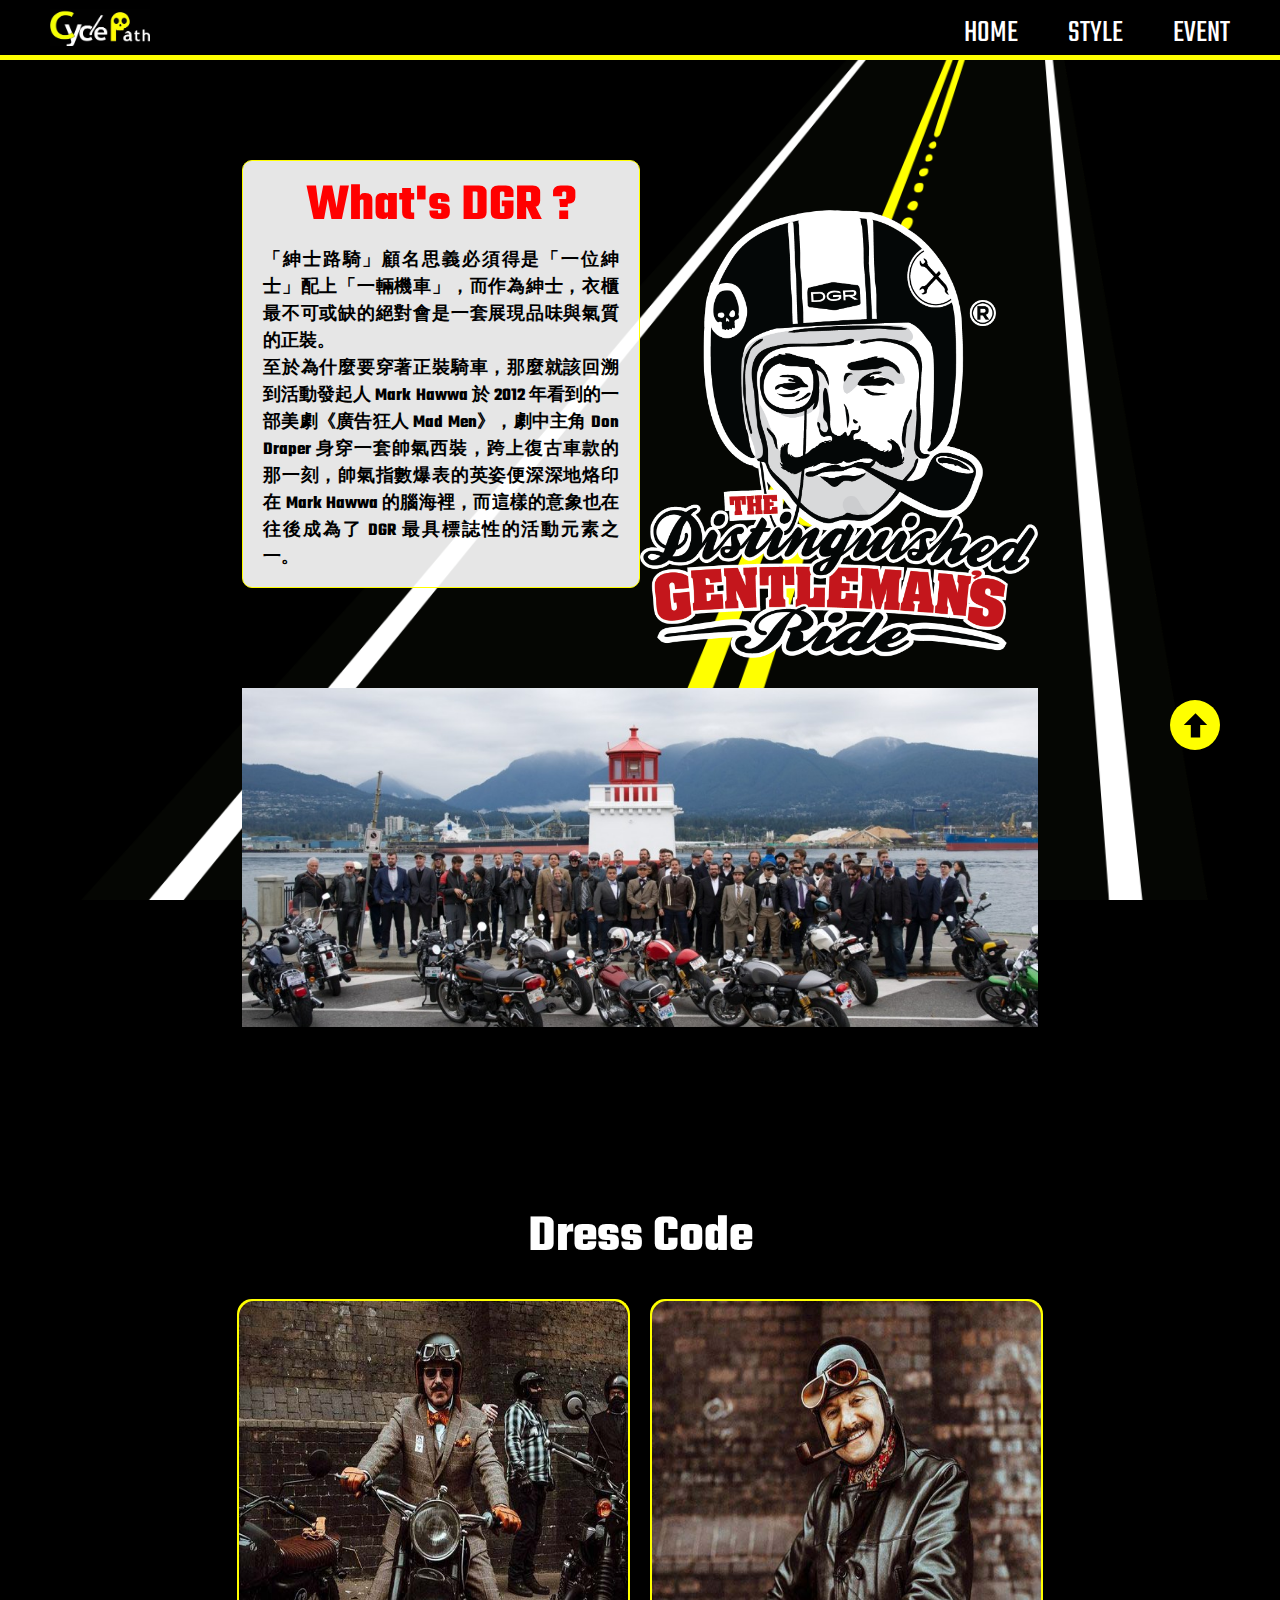
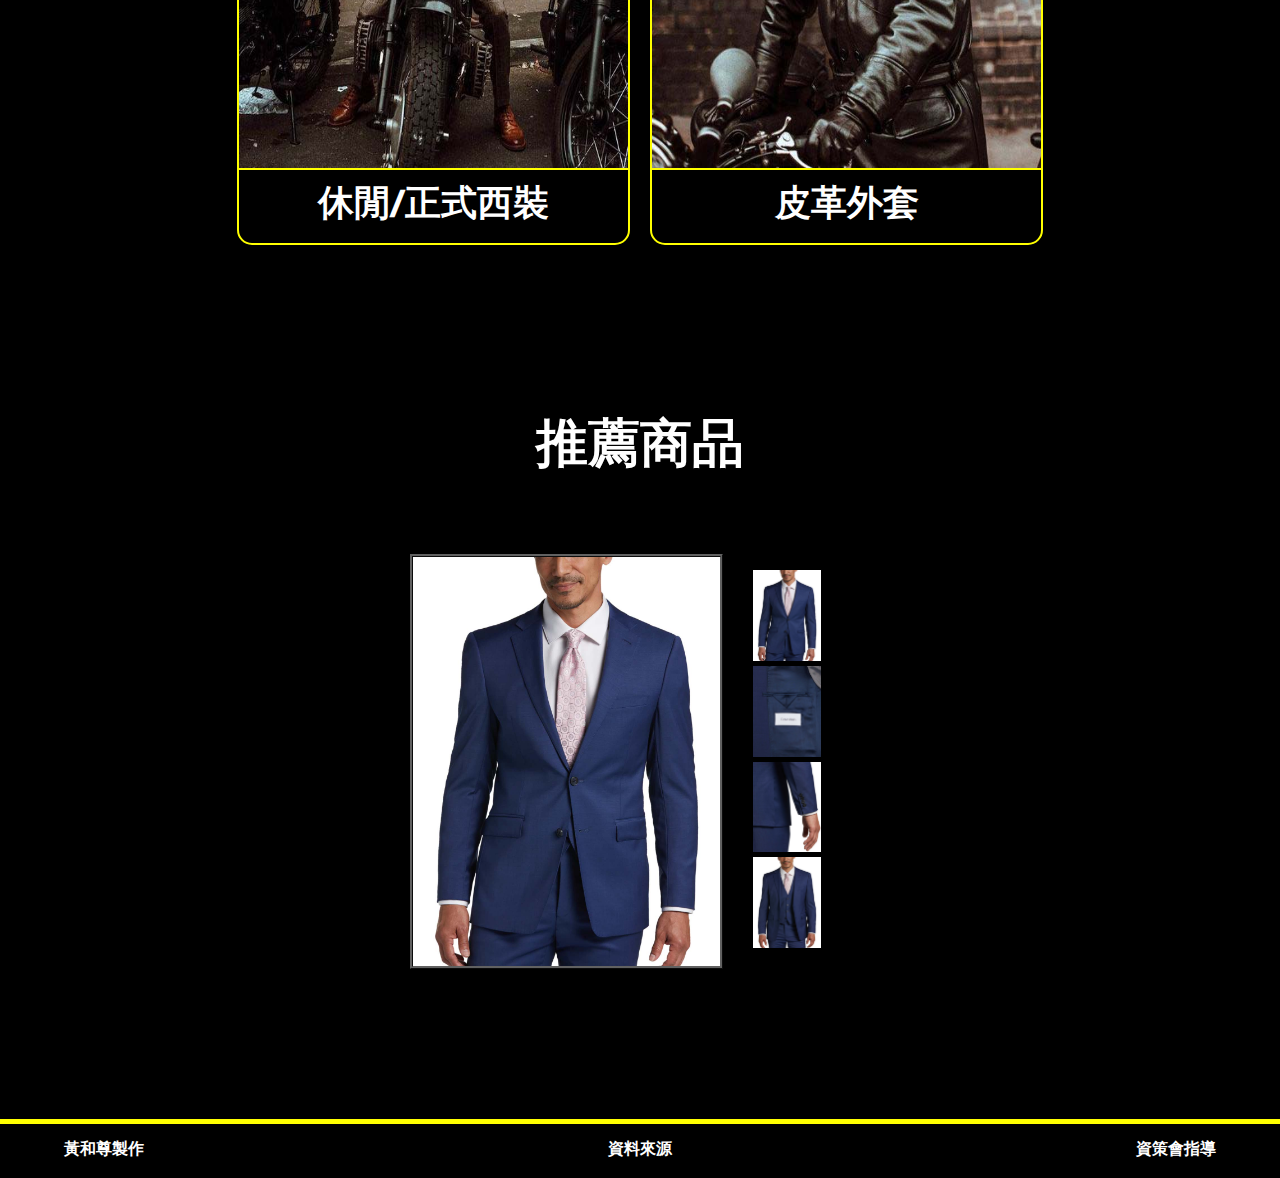
<file: DGR.html>
<!DOCTYPE html>
<html lang="en">

<head>
    <meta charset="UTF-8">
    <meta http-equiv="X-UA-Compatible" content="IE=edge">
    <meta name="viewport" content="width=device-width, initial-scale=1.0">
    <title>CyclePath 瘋騎</title>
    <link rel="preconnect" href="https://fonts.googleapis.com">
    <link rel="preconnect" href="https://fonts.gstatic.com" crossorigin>
    <link href="https://fonts.googleapis.com/css2?family=Noto+Sans+TC:wght@400;500;700;900&family=Teko:wght@300;400;500;600;700&display=swap" rel="stylesheet">
    <link rel="stylesheet" href="./boostrap/bootstrap.min.css">
    <link rel="stylesheet" href="./cyclepath.css">
</head>

<body>
    <nav>
        <div id="top" class="nav-container">
            <div class="nav-item d-flex ">
                <div class="logo">
                    <img src="./images/cyclepath-logo.jpg" alt="">
                </div>
                <div class="nav-btn d-flex">
                    <a href="./index.html"><span>HOME</span></a>
                    <a href="./style.html"><span>STYLE</span></a>
                    <a href="./DGR.html"><span>EVENT</span></a>
                </div>
            </div>
        </div>
    </nav>
    <section>
        <div class="dgr-wrap">
            <div class="dgr-container ">
                <div class="dgr-allbot dgr-text-area">
                    <h3>What's DGR ?</h3>
                    <p>「紳士路騎」顧名思義必須得是「一位紳士」配上「一輛機車」，而作為紳士，衣櫃最不可或缺的絕對會是一套展現品味與氣質的正裝。
                    </p>    
                    <p>
                    至於為什麼要穿著正裝騎車，那麼就該回溯到活動發起人 Mark Hawwa 於 2012 年看到的一部美劇《廣告狂人 Mad Men》，劇中主角 Don Draper 身穿一套帥氣西裝，跨上復古車款的那一刻，帥氣指數爆表的英姿便深深地烙印在 Mark Hawwa 的腦海裡，而這樣的意象也在往後成為了 DGR 最具標誌性的活動元素之一。
                    </p>
                </div>
                <div class="dgr-allbot dgr-logo">
                    <img src="./images/dgr-logo.png" alt="">
                </div>
                <div class="dgr-allbot dgr-suit">
                    <img src="./images/dgr-suit.png" alt="">
                </div>
                <div class=" dgr-allbot dgr-suit2">
                    <img src="./images/dgr-suit2n.jpg" alt="">
                </div>
                 <div class="wrap-bottom">
                    <img src="./images/DSC_0080-1080x460-1.jpg" alt="">
                </div>
            </div>
           
        </div>
        <div class="dress-wrap ">
            <div class="dress-style">
                <h3>Dress Code</h3>
            </div>
            <div class="dress-style-container">
                <div class="dress-card">
                    <div class="dress-img ">
                        <img src="./images/dgr-dresscode.jpg" alt="">
                    </div>
                    <div class="dress-text">
                        <h5>休閒/正式西裝</h5>
                    </div>
                </div>
                <div class="dress-card ">
                    <div class="dress-img ">
                        <img src="./images/dgr-dresscode3.jpg" alt="">
                    </div>
                    <div class="dress-text">
                        <h5>皮革外套</h5>
                    </div>
                </div>
            </div>
        </div>
        <div class="buy-wrap">
            <div class="buy-title mb-4">
                <h3>推薦商品</h3>
            </div>
                <div class="item-card d-flex">    
                    <div class="item-title ">
                        <div class="main-item ">
                            <img src="./images/suit1.jpg" alt="">
                            <div class="main-items-price">
                                <p>$2000</p>
                            </div>
                        </div>
                    </div>
                    <div class="item-container mt-1 mb-1">
                        <div class="items-row d-flex ">
                            <div class="item-wrap">
                                <img src="./images/suit1.jpg" alt="">
                            </div>
                            <div class="item-wrap">
                                <img src="./images/suit2.jpg" alt="">
                            </div>
                            <div class="item-wrap">
                                <img src="./images/suit3.jpg" alt="">
                            </div>
                            <div class="item-wrap item-last">
                                <img src="./images/suit4.jpg" alt="">
                            </div>
                        </div>
                    </div>
                </div>
            <!-- <div class="items-container">
                <div class="item-card">
                    <div class="item-img">
                        <img src="./images/dress.jpg" alt="">
                    </div>
                    <div class="items-text">
                        <h5>item name</h5>
                        <p>$10000</p>
                    </div>
                </div>
                <div class="item-card">
                    <div class="item-img">
                        <img src="./images/dress.jpg" alt="">
                    </div>
                    <div class="items-text">
                        <h5>item name</h5>
                        <p>$10000</p>
                    </div>
                </div>
            </div> -->
        </div>
    </section>
    <a href="#top">
        <div class="back">
            <svg version="1.1" xmlns="http://www.w3.org/2000/svg" width="32" height="32" viewBox="0 0 32 32">
            <title>arrow-up</title>
            <path d="M16 1l-15 15h9v16h12v-16h9z"></path>
            </svg>
        </div>
    </a>
    <footer>
        <div class="footer-container">
            <ul class="d-flex justify-content-between">
                <li>黃和尊製作</li>
                <li><a href="https://docs.google.com/document/d/1gM_qY5Fo_OgIQywxbJyUywxO-fnhjqZmVIsY2CUc0II/edit"  target="_blank">資料來源</a></li>
                <li>資策會指導</li>
            </ul>
        </div>
    </footer>

    <script src="./js/jquery-3.6.0.js"></script>
    <script src="./js/bootstrap.bundle.js"></script>
    <script src="./cyclepath.js"></script>
</body>

</html>
</file>
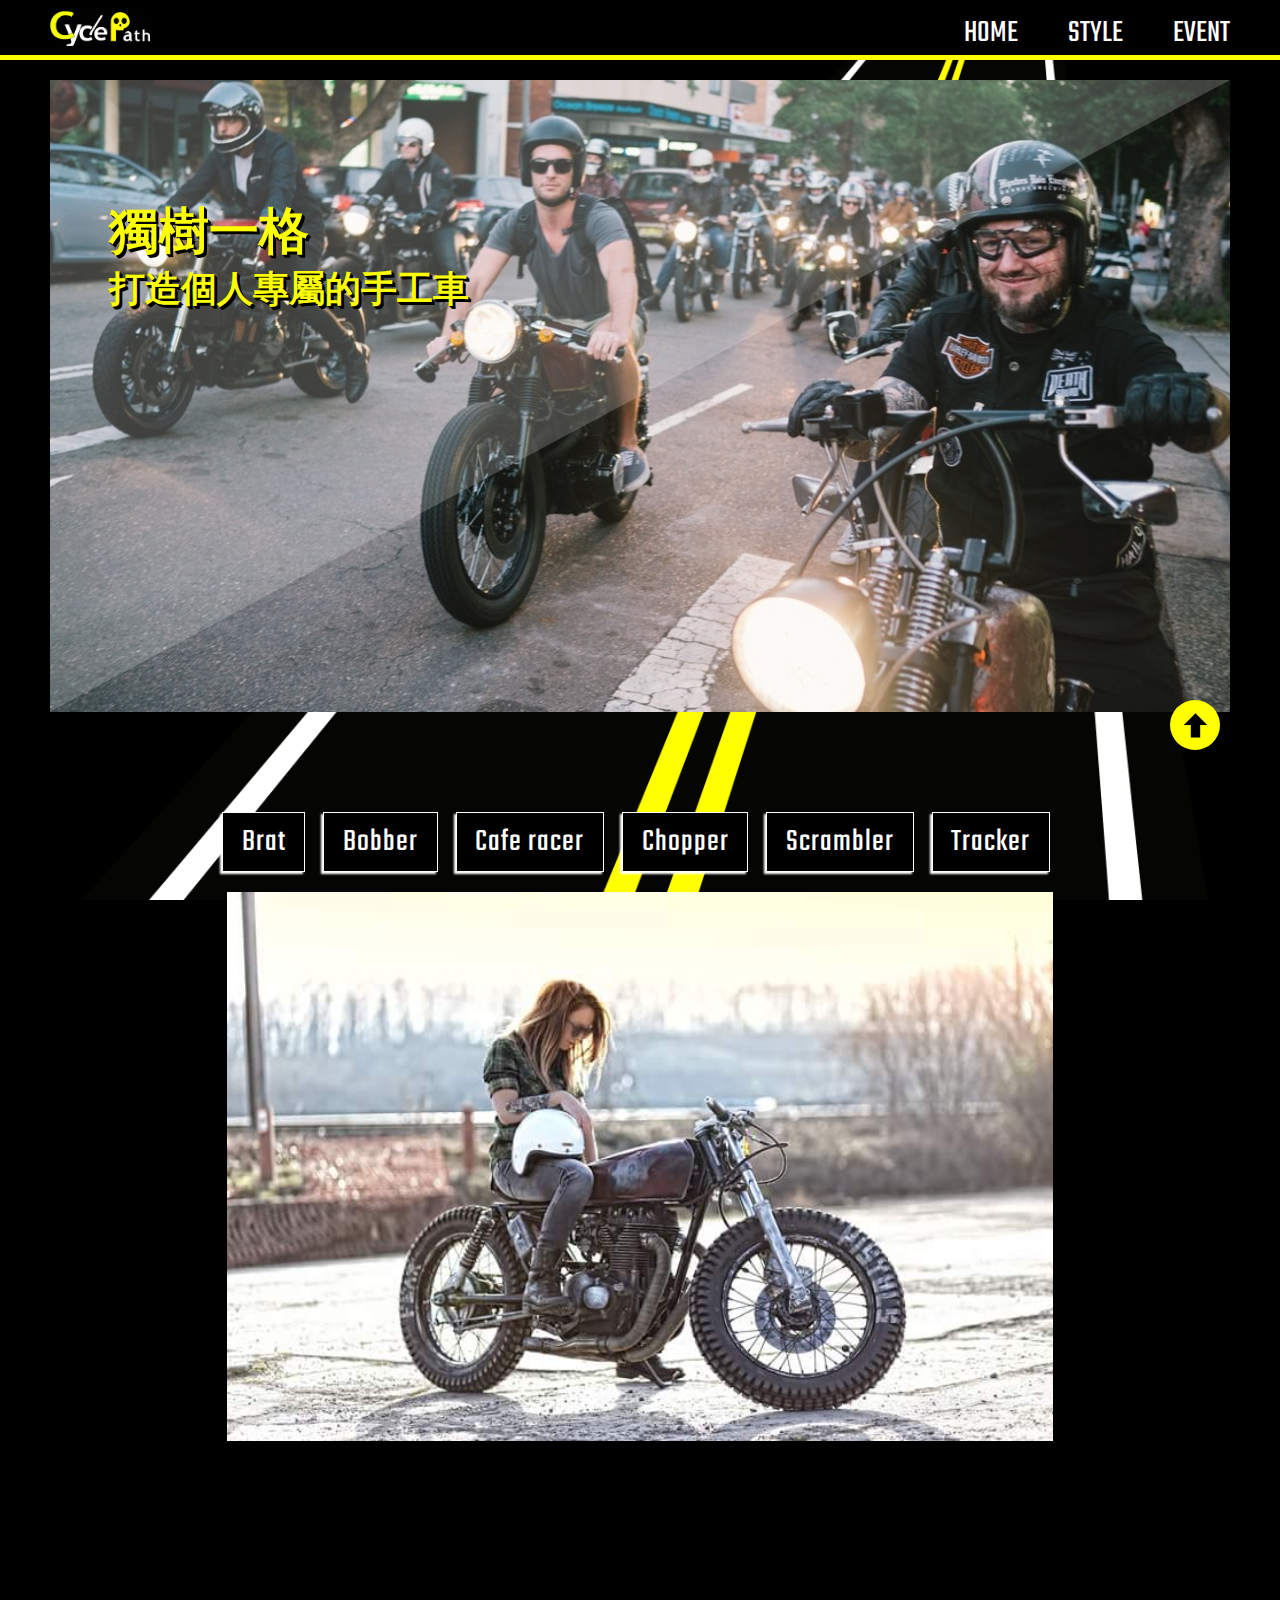
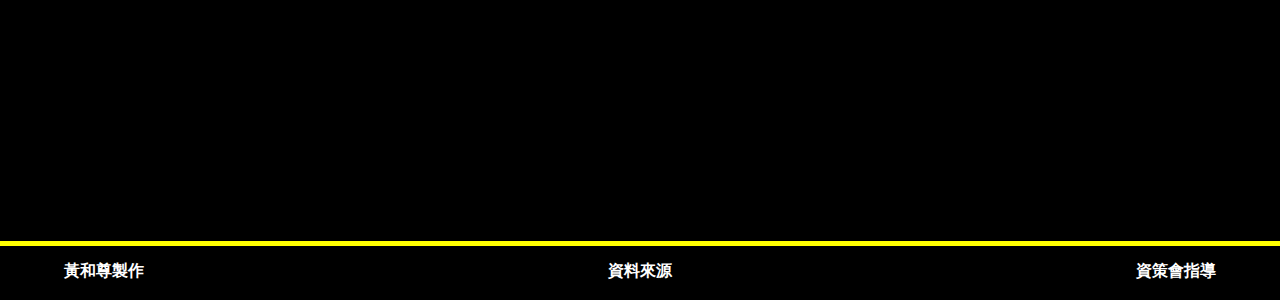
<file: style.html>
<!DOCTYPE html>
<html lang="en">

<head>
    <meta charset="UTF-8">
    <meta http-equiv="X-UA-Compatible" content="IE=edge">
    <meta name="viewport" content="width=device-width, initial-scale=1.0">
    <title>CyclePath 瘋騎</title>
    <link rel="preconnect" href="https://fonts.googleapis.com">
    <link rel="preconnect" href="https://fonts.gstatic.com" crossorigin>
    <link href="https://fonts.googleapis.com/css2?family=Noto+Sans+TC:wght@400;500;700;900&family=Teko:wght@300;400;500;600;700&display=swap" rel="stylesheet">
    <link rel="stylesheet" href="./boostrap/bootstrap.min.css">
    <link rel="stylesheet" href="./cyclepath.css">
</head>

<body>
    <nav>
        <div id="top" class="nav-container">
            <div class="nav-item d-flex ">
                <div class="logo">
                    <img src="./images/cyclepath-logo.jpg" alt="">
                </div>
                <div class="nav-btn d-flex">
                  <span><a href="./index.html">HOME</a></span>
                  <span><a href="./style.html">STYLE</a></span>
                  <span><a href="./DGR.html">EVENT</a></span>
                </div>
            </div>
        </div>
        
    </nav>
    <section>
        <div class="alltype-container mt-3">
            <div class="alltype-wrap">
                <div class="alltype-img">
                    <img src="./images/alltype1.jpg" alt="">
                </div>
                    <div class="alltype-text-bg">
                        <div class="alltype-text-area">
                            <h4>獨樹一格</h4>
                            <p>打造個人專屬的手工車</p>
                        </div>
                    </div>
            </div>
        </div>
        <div class="alltype-btn-wrap">
            <div class="alltype-btn-container">
                <div class="alltype-btn-group d-flex justify-content-between">
                    <a href="#brat"><span class="btn-left">Brat</span></a>
                    <a href="#bobber"><span>Bobber</span></a>
                    <a href="#caferacer"><span>Cafe racer</span></a>
                    <a href="#chopper"><span>Chopper</span></a>
                    <a href="#scrambler"><span>Scrambler</span></a>
                    <a href="#tracker"><span>Tracker</span></a>
                </div>
            </div>
        </div>
        <div class="style-container ">
            <div class="style-container-bg">
                <img src="./images/scrambler4.jpg" alt="">
            </div>
            <div id="brat" class="style-card flex-column">
                <div class="style-text-container">
                    <div class="style-text">
                        <h4>Brat</h4>
                        <p>有些人認為Brat是Bobber的改裝，又有人稱之日系Bobber，來自日本的高嶺剛，是他針對世上流行的改裝機車，並重新創造出的改車風格，名稱便是他的工作室名稱brat style，是針對歐美適合高大人種，改裝得更讓亞洲人適合的風格，升高手把、腳踏，、後座掏空、削平，再配上越野胎或是釘胎，形成了這種特別的Brat style。</p>
                    </div>
                </div>
                <div class="style-img">
                    <ul class="style-train d-flex">
                        <li><img src="./images/brat1N.jpg" alt=""></li>
                        <li><img src="./images/brat2N.jpg" alt=""></li>
                        <li><img src="./images/brat3N.jpg" alt=""></li>
                        <li><img src="./images/brat1N.jpg" alt=""></li>
                    </ul>
                </div>
            </div>    
            <div id="bobber" class="style-card  flex-column">
                <div class="style-text-container">
                    <div class="style-text">
                        <h4>Bobber</h4>
                        <p>Bobber目前分為英系、美系、以及日系。美系Bobber，起源於美國的嬉皮想要追求高速，對當時最流行的機車「哈雷」，所做的輕量化改裝，而英系則是有Cafe racer的前段，有Bobber的後段。目前是三系合一，大致上會配備高把手、前置腳踏、較長的A字車架，讓整體車型較為狂野，適合高大的歐美人騎乘，也因此，才會有Brat的風格誕生。</p>
                    </div>
                </div>
                <div class="style-img">
                    <ul class="style-train d-flex">
                        <li><img src="./images/bobberN1.jpg" alt=""></li>
                        <li><img src="./images/bobberN2.jpg" alt=""></li>
                        <li><img src="./images/bobberN3.jpg" alt=""></li>
                        <li><img src="./images/bobberN1.jpg" alt=""></li>
                    </ul>
                </div>
            </div>
            <div id="caferacer" class="style-card flex-column">
                <div class="style-text-container">
                    <div class="style-text">
                        <h4>Cafe Racer</h4>
                        <p>Cafe起源50年代的英國，當時為了輕量化機車而衍生的改裝風格，會叫咖啡的原因，是因為當時咖啡廳，可是酒吧一樣的存在，是因為當時的騎士都會去咖啡廳聽音樂，因此得名。而其特色，就是會降低車身、改裝分離手把、將車身掏空、薄坐墊、單人座，讓他看起來相對小台，但這都是為了輕量化提升速度。</p>
                    </div>
                </div>
                <div class="style-img">
                    <ul class="style-train d-flex">
                        <li><img src="./images/cafe2.jpg" alt=""></li>
                        <li><img src="./images/cafe3.jpg" alt=""></li>
                        <li><img src="./images/cafe4.jpg" alt=""></li>
                        <li><img src="./images/cafe2.jpg" alt=""></li>
                    </ul>
                </div>
            </div>
            <div id="chopper" class="style-card  flex-column">
                <div class="style-text-container">
                    <div class="style-text">
                        <h4>Chopper</h4>
                        <p>Chopper起源於60年代，是美國人對於Bobber的衍生，經濟較為寬裕的機車族，尤其是黑幫，改裝機車是為彰顯自己，因此會將機車改裝得更加浮誇、奢華，長手把、大角度的前叉、短避震，形成極為特別的風格，有人說這是哈雷風格，但哈雷只是廠牌，這種強烈狂野的美式風格，就是Chopper。</p>
                    </div>
                </div>
                <div class="style-img">
                    <ul class="style-train d-flex">
                        <li><img src="./images/chopper2.jpg" alt=""></li>
                        <li><img src="./images/chopper3.jpg" alt=""></li>
                        <li><img src="./images/chopper4.jpg" alt=""></li>
                        <li><img src="./images/chopper2.jpg" alt=""></li>
                    </ul>
                </div>
            </div>    
            <div id="scrambler" class="style-card flex-column">
                <div class="style-text-container">
                    <div class="style-text">
                        <h4>Scrambler</h4>
                        <p>Scrambler是歐式復古的象徵，像是著名的歐洲車「凱旋」就是Scrambler的代表。而Scrambler在過去，是用於越野的摩托車，與Tracker外型部分相似，但用作競賽的目的不同，Scrambler是以公路、越野等需求而生，也因此，在外型上，他會採用越野胎，較高的排氣管、引擎下護板等，以及特別的輪框，這些零件放在今天，就是經典的歐系機車。</p>
                    </div>
                </div>
                <div class="style-img">
                    <ul class="style-train d-flex">
                        <li><img src="./images/scrambler1N.jpg" alt=""></li>
                        <li><img src="./images/scrambler2N.jpg" alt=""></li>
                        <li><img src="./images/scrambler3N.jpg" alt=""></li>
                        <li><img src="./images/scrambler1N.jpg" alt=""></li>
                    </ul>
                </div>
            </div>
            <div id="tracker" class="style-card flex-column">
                <div class="style-text-container">
                    <div class="style-text">
                        <h4>Tracker</h4>
                        <p>1954年，在美國有了Flat Track的沙地滑胎機車賽，而參加這種機車賽的機車，都因應地形及比賽改裝成了特殊的滑胎車，Tracking就是仿效當時的滑胎車的改裝風格。在車架以及懸吊的調教、加上輪框的選用，還有滑胎、越野胎、開放車把，都能感受到滿滿的復古味。</p>
                    </div>
                </div>
                <div class="style-img">
                    <ul class="style-train d-flex">
                        <li><img src="./images/tracker1.jpg" alt=""></li>
                        <li><img src="./images/tracker2.jpg" alt=""></li>
                        <li><img src="./images/tracker3.jpg" alt=""></li>
                        <li><img src="./images/tracker1.jpg" alt=""></li>
                    </ul>
                </div>
            </div>
        </div>
    </section>
    <a href="#top">
        <div class="back">
            <svg version="1.1" xmlns="http://www.w3.org/2000/svg" width="32" height="32" viewBox="0 0 32 32">
            <title>arrow-up</title>
            <path d="M16 1l-15 15h9v16h12v-16h9z"></path>
            </svg>
        </div>
    </a>
    <footer class="style-footer">
        <div class="footer-container">
            <ul class="d-flex justify-content-between">
                <li>黃和尊製作</li>
                <li><a href="https://docs.google.com/document/d/1gM_qY5Fo_OgIQywxbJyUywxO-fnhjqZmVIsY2CUc0II/edit"  target="_blank">資料來源</a></li>
                <li>資策會指導</li>
            </ul>
        </div>
    </footer>

    <script src="./js/jquery-3.6.0.js"></script>
    <script src="./js/bootstrap.bundle.js"></script>
    <script src="./cyclepath.js"></script>
</body>

</html>
</file>
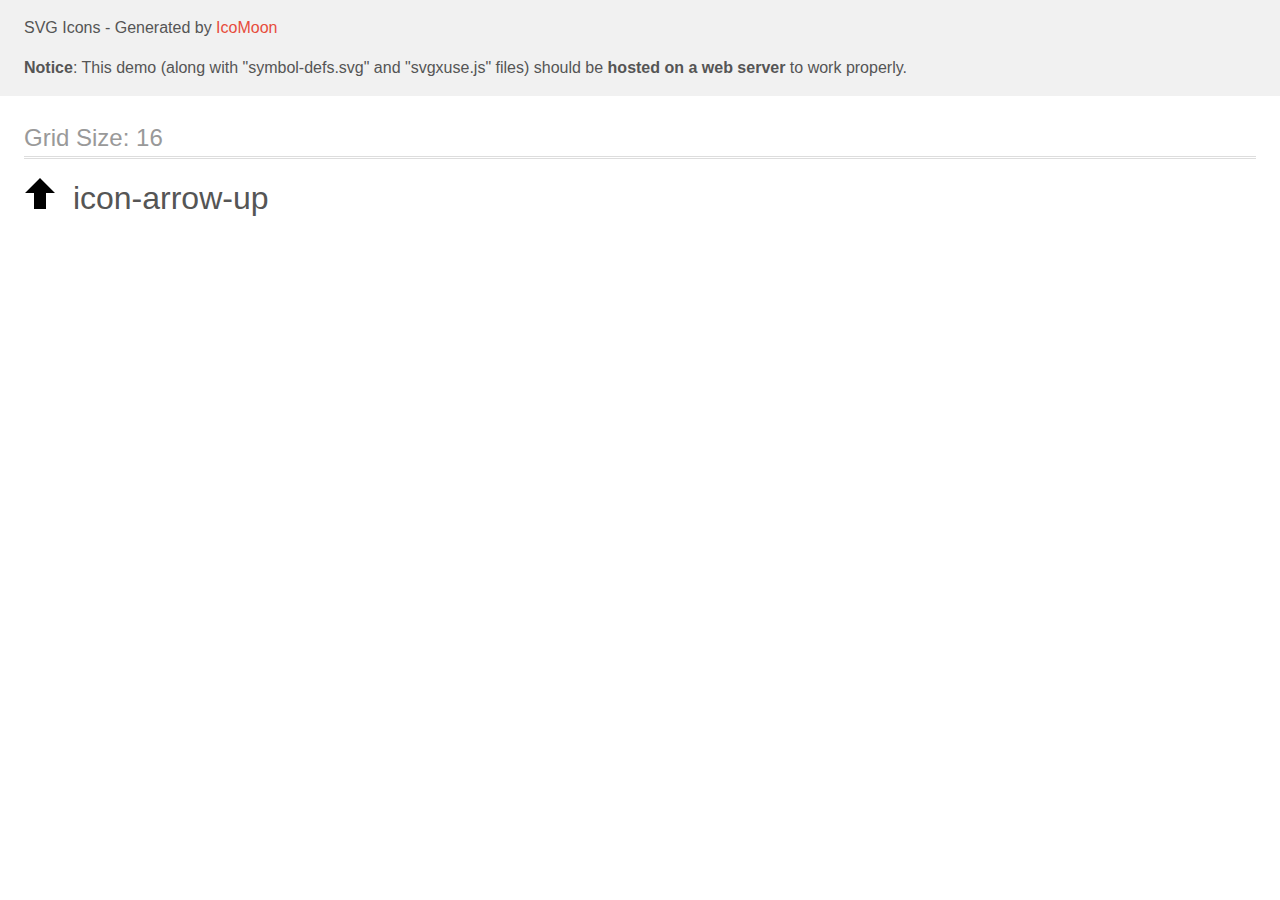
<file: images/demo-external-svg.html>
<!doctype html>
<html>
<head>
    <title>IcoMoon - SVG Icons</title>
    <meta charset="utf-8">
    <meta name="viewport" content="width=device-width, initial-scale=1">
    <link rel="stylesheet" href="demo-files/demo.css">
    <link rel="stylesheet" href="style.css">
</head>
<body>
<header class="bgc1 clearfix">
<div class="mhl">
    <p>SVG Icons - Generated by <a href="https://icomoon.io/app">IcoMoon</a></p><p><strong>Notice</strong>: This demo (along with "symbol-defs.svg" and "svgxuse.js" files) should be <b>hosted on a web server</b> to work properly.</p>
</div>
</header>
    <div class="clearfix mhl ptl">
        <h1 class="mvm mtn fgc1">Grid Size: 16</h1>
        <div class="glyph fs1">
            <div class="clearfix pbs">
                <svg class="icon icon-arrow-up"><use xlink:href="symbol-defs.svg#icon-arrow-up"></use></svg><span class="name"> icon-arrow-up</span>
            </div>
        </div>
  </div>
<script defer src="svgxuse.js"></script>
</body>
</html>
</file>
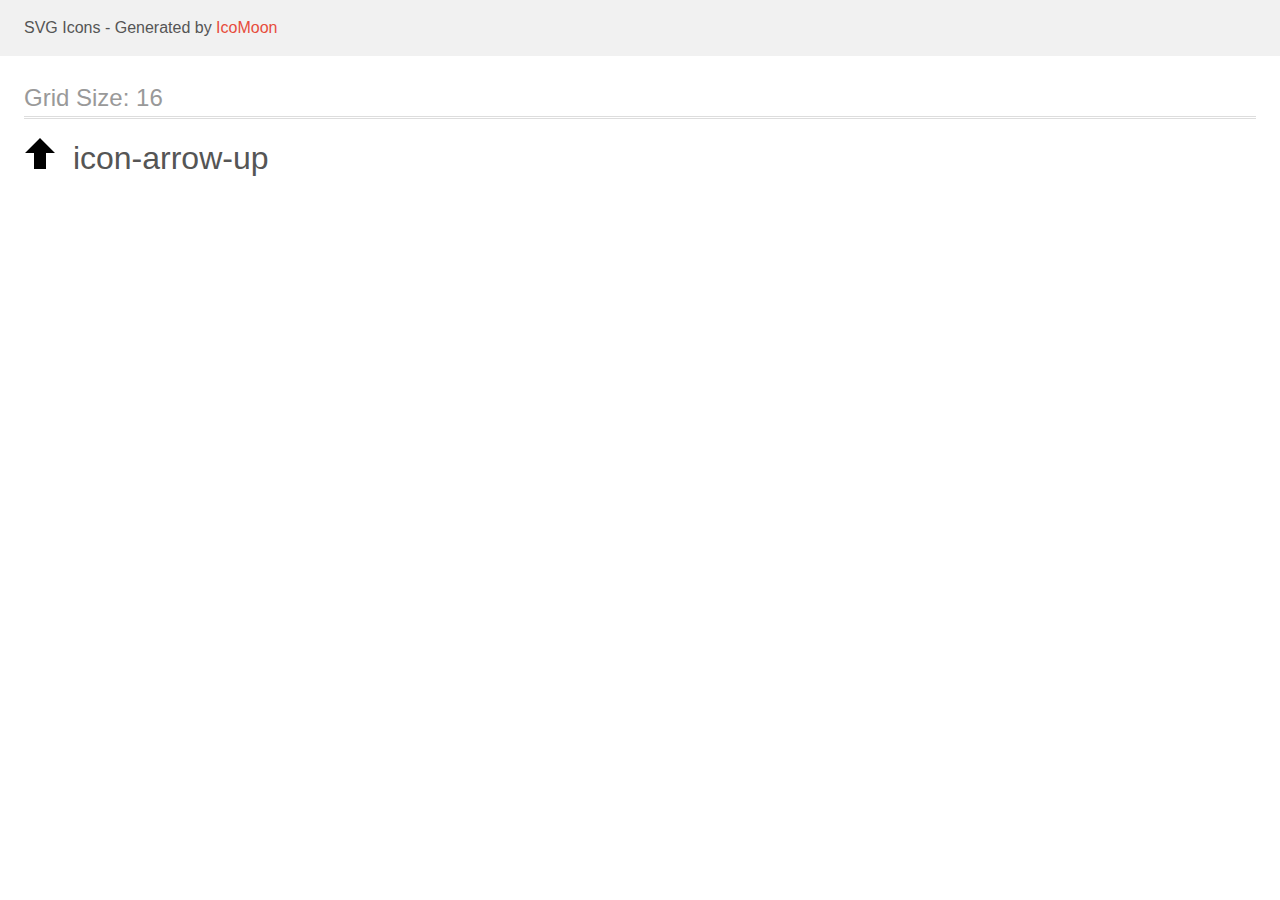
<file: images/demo.html>
<!doctype html>
<html>
<head>
    <title>IcoMoon - SVG Icons</title>
    <meta charset="utf-8">
    <meta name="viewport" content="width=device-width, initial-scale=1">
    <link rel="stylesheet" href="demo-files/demo.css">
    <link rel="stylesheet" href="style.css">
</head>
<body>
<svg aria-hidden="true" style="position: absolute; width: 0; height: 0; overflow: hidden;" version="1.1" xmlns="http://www.w3.org/2000/svg" xmlns:xlink="http://www.w3.org/1999/xlink">
<defs>
<symbol id="icon-arrow-up" viewBox="0 0 32 32">
<path d="M16 1l-15 15h9v16h12v-16h9z"></path>
</symbol>
</defs>
</svg>

<header class="bgc1 clearfix">
<div class="mhl">
    <p>SVG Icons - Generated by <a href="https://icomoon.io/app">IcoMoon</a></p>
</div>
</header>
    <div class="clearfix mhl ptl">
        <h1 class="mvm mtn fgc1">Grid Size: 16</h1>
        <div class="glyph fs1">
            <div class="clearfix pbs">
                <svg class="icon icon-arrow-up"><use xlink:href="#icon-arrow-up"></use></svg><span class="name"> icon-arrow-up</span>
            </div>
        </div>
  </div>
<script defer src="svgxuse.js"></script>
</body>
</html>
</file>
<file: cyclepath.css>
* {
    font-family: 'Noto Sans TC', sans-serif;
    font-family: 'Teko', sans-serif;
}
p {
    margin: 0;
    padding: 0;
    color: #fff;
    font-weight: 700;
}
a , a:hover{
    color: #000;
    text-decoration: none;
}
.testborder {
    outline: 1px solid #fff;
}
.mycontainer {
    padding-right: 15px;
    padding-left: 15px;
    margin-right: auto;
    margin-left: auto;
    width: 90%;
}
h1,h2,h3,h4,h5,h6 {
    color: #fff;
    font-weight: 700;
}
h3 , h4, h5{
    margin: 0;
}
ul {
    padding: 0;
    margin: 0;
}
li {
    list-style: none;
}
body {
    background-image: url(./images/bgi2.png);
    background-position: center center ;
    background-repeat: no-repeat;
    background-size: contain;
    background-attachment: fixed;

    background-color: rgb(0, 0, 0);
}
video {
    width: 100%;
    margin-bottom: -9px;
}
.slogan-container, .feature, .introduce-container {
    margin-bottom: 50px;
}
.mainpage {
    position: fixed;
    top:0;
    z-index: 99;
    transform: translateY(-100%);
    transition: .5s;
}
nav {
    height: 60px;
    width: 100%;
    background-color: rgb(0,0,0);
    margin-bottom: 20px;
    border-bottom: 5px solid yellow;
}
.nav-container {
    width: 100%;
    height: 100%;
}
.nav-item {
    justify-content: space-between;
    align-items: center;
    height: 100%;
}
.nav-btn {
    height: 100%;
    align-items: center;
}

.nav-btn a{
    color: #fff;
    font-size: 1.4rem;
    margin-right: 10px;
    transition: .3s;
}
.nav-btn a:hover {
    color: yellow;
}
.nav-btn span {
    display: block;
    transform: translateY(10%);
}
.logo {
    width: 100px;
    margin-left: 10px;
}
.logo img {
    width: 100%;
}

/* 圖改一樣高 */
.sec-top {
    margin-top: 100px;
}
.train {
    height: 500px;
    position: relative;
}
.train img {
    clip-path: polygon(25% 0%, 100% 0%, 75% 100%, 0% 100%);
}
.train>div {
    position: absolute;
}
.slogan-img, .slogan-img img{
    width: 100%; 
}
.train h3 {
    text-align: center;
}
.slogan-single {
    width: 50%;
    /* top: 0;
    bottom: 0;
    margin: auto; */
}
.second {
    right: 0;
    width: 50%;
    top: 20%;
    /* bottom: 0;
    margin: auto; */
}
.second img {
    
    margin-bottom: 50px;
}
#main3 {
    top: 40%;
}
.slogan-title {
    position:static;
}
.slogan-title h2{
    text-align: center;
    margin-bottom: 100px;
    animation-name: ss;    /*動畫名稱，需與 keyframe 名稱對應*/
    animation-duration: 4s;    /*動畫持續時間，單位為秒*/
    animation-delay: 2s;    /*動畫延遲開始時間*/
    animation-iteration-count: infinite;
    transform: rotateZ(); 
}
.slogan-wrap .slogan-img {
    opacity: 0;
}
#main1 .slogan-img{
    animation-name: transition_o ;
    animation-duration: 4s; 
    animation-iteration-count: infinite;
    animation-delay: 1s; 
}
#main2 .slogan-img:nth-child(1){
    animation-name: transition_o ;
    animation-duration: 4s; 
    animation-iteration-count: infinite;
    animation-delay: 2s; 
}
#main2 .slogan-img:nth-child(2){
    animation-name: transition_o ;
    animation-duration: 4s; 
    animation-iteration-count: infinite;
    animation-delay: 3s; 
}
#main3 .slogan-img{
    animation-name: transition_o ;
    animation-duration: 4s; 
    animation-iteration-count: infinite;
    animation-delay: 4s; 
}
@keyframes ss {
    0% {transform: rotateZ(0);
        color: green;        }
    25% {transform: rotateZ(-15deg);
        color: rgb(217, 255, 0);    }  
    50% {transform: rotateZ(0deg);
        color: yellow;          }
    75% {transform: rotateZ(15deg);
        color: rgb(255, 123, 0);}
    100% {transform: rotateZ(0deg);
        color: red;          }
}
@keyframes transition_o {
    0% {opacity: 0;}
    50% {opacity: 1;}
    100% {opacity: 0;}
}
.parallax {
    width: 100%;
    height: 300px;
    background-image: url(./images/fix.png);
    background-position: center center;
    background-size:cover;
    background-repeat: no-repeat;
    background-attachment: fixed;
}
.feature-card {
    width: 100%;
    border-color: #616161;
    border-style:ridge;
    width: 100%;
    margin-bottom: 20px ;
    transition: .5s;
}

.feature h2 {
    text-shadow: 2px 2px 3px black;
    text-align: center;
}
.feature-img {
    
    width: 100%;
}
.feature-img img {
    object-fit: cover;
    width: 100%;
}
.feature-text {
    color: #fff;
    /* background-color: rgb(0,0,0); */
}
.feature-text P {
    /* border:1px solid red; */
    background-color: #000;
    padding:20px 0;
    text-align: center;
    font-size: 22px;
}

.introduce-wrap {
    
    overflow: hidden;
    width: 100%;
    height: auto;
    position: relative;
    /* border: 1px solid black; */
}
.introduce-wrap .introduce-train {
    width: 400%;
    /* transform: translateX(-375px); */
}
.introduce-wrap li {
    width: 100%;
    /* padding: 50px 100px 10px; */
    /* margin: 0 50px; */
    left: 0;
    right: 0;
}
.introduce-wrap li img {
    width: 100%;
}

.introduce-text-bg {
    position: absolute;
    width: 100%;
    height: 50px;
    background-color: rgba(255, 255, 255, 0.5);
    bottom: 0;
    left: 50%;
    transform: translateX(-50%);
    display: flex;
    justify-content: center;
    align-items: center;
}
/* 圖改一樣高 */
.introduce-container {
    padding: 20px 0 ;
    background-image: url(./images/bg.jpg);
}
.introduce-container h2{
    text-shadow: 2px 2px 2px #000;
    text-align: center;
}
.introduce-img, .introduce-img img{
    width: 100%; 
}
.introduce-text {
    /* background-image: url(./images/bg.jpg); */
    width: 100%;
    padding: 25px;
    

}
.introduce-text h5 {
    text-align: center;
    margin-bottom: 15px;
    color: #000;

}
.introduce-text p {
    text-align: justify;
    color: #000;
    font-weight: 500;
    text-indent: 24px;
    margin-bottom: 12px;
}
.hidden-text {
    transition: .5s;
    height: 0px;
    overflow: hidden;
}
.hidden-text.show {
    transition: .5s;
    height: 460px;
}
.main-more {
    cursor: pointer;
    z-index: 98;
    width: 30%;
    left: 0;
    right: 0;
    margin: auto;
    margin-top: 50px;
}
.main-more p {
    padding: 5px 15px;
    width: 100%;
    border-radius: 10px;
    background-color: rgb(204, 201, 0);
    text-align: center;
    text-indent: 0;
    font-size: 20px;
}
.explore {
    /* padding: 30px; */
    width: 40%;
    background-color: rgb(65, 77, 63);
    background-color: rgb(243, 239, 0);

    left: 0;
    right: 0;
    margin: auto;
    border-radius: 15px;
}
.explore p {
    padding: 15px 30px;
    color: black;
    text-align: center;
    font-size: 1.1rem;
    font-weight: 700;
}
footer {
    background-color: black;
    border-top: 5px solid yellow;
    color: #fff;
    font-weight: 700;
}
.footer-container {
    left: 0;
    right: 0;
    margin: auto;
    width: 90%;
    padding: 15px 0;
}
.footer-container li ,.footer-container  a{
    color: #fff;
}
.style-footer {
    /* margin-top:0px; */
}
/* style */
.alltype-container, .alltype-btn-wrap {
    margin-bottom: 30px;
}
.alltype-wrap {
    width: 100%;
    position: relative;

}
.alltype-wrap img {
    width: 100%;
    /* border-radius: 15px; */
    
}
.alltype-text-bg {
    width: 100%;
    height: 100%;
    background-color: rgba(255, 255, 255, 0.2);
    position: absolute;
    top: 0;
    clip-path: polygon(0 0, 0% 100%, 100% 0);
}
.alltype-text-area  {
    font-size: 14px;
    font-weight: 900;
    position: absolute;
    text-shadow: 1px 1px black, 2px 2px black, 3px 3px black;
    /* text-shadow: 2px 5px 3px #000; */
    width: 50%;
    top:20%;
    left: 5%;
}
.alltype-text-area h4 , .alltype-text-area p{
    color: rgb(251, 255, 0);
}
.alltype-btn-wrap {
    /* padding: 0px 15px 0; */
    margin: 15px 0px 0;
}
.alltype-btn-group {
    /* border: 1px solid green; */
}
.alltype-btn-group a {
    display: flex;
    flex-grow: 1;
}
.alltype-btn-group span {
    border: 1px solid rgb(255,255,255);
    box-shadow: -1px 1px 1px rgb(255, 255, 255);
    background-color: #000;
    color: #fff;
    /* font-weight: 500; */
    letter-spacing: 1px;
    flex-grow: 1;
    margin-right: 3px;
    margin-bottom: 20px;
    text-align: center;
    display: block;
    padding: 5px 0;
    transition: .5s;
}
.alltype-btn-group span:active {
    box-shadow: none;
    border: 1px solid yellow;
    color: yellow;
    transition: .1s;
}

.btn-left {
    margin-left: 3px;
}
.style-container-bg {
    display: none;
}
.style-card {
    display: flex;
    /* border: 1px solid green; */
    margin-bottom: 20px;
    /* overflow: hidden; */
    /* padding: 0 15px; */
    visibility: visible;
}
.style-text-container {
    width: 100%;
    padding: 15px 15px 0;
    /* border: 1px solid red; */
}
.style-text {
    /* box-shadow: 0 0 3px 2px #616161; */
    margin-bottom: 10px;
    background-color: rgb(80, 80, 80);
    padding: 10px 10px;
    outline-color: #616161;
    outline-style: ridge;
}
.style-text h4,.style-text p {
    padding: 10px 10px;
}
.style-text h4 {
    letter-spacing: 1px;
}
.style-text p {
    font-size: 12px;
    text-align: justify;
    text-indent: 24px;
}
.style-img {
    width: 100%;
    overflow: hidden;
    cursor: pointer;
}
.style-train {
    width: 400%;
}
.style-train li {
    /* overflow: hidden; */
    padding: 0 15px;
    /* height: 500px; */
    width: 100%;
    /* border: 1px solid red; */
    /* height: 500px; */
    /* transform: translateX(-100%); */
    
}

.style-img img {
    outline-color: #616161;
    outline-style: ridge;
    margin: 5px 0;
    width: 100%;
    object-fit: cover;
    
}
.style-card h4 {
    text-align: center;
}

/* DGR */
.dgr-wrap {
    margin-bottom: 350px;
    width: 100%;
    height: 100%;
}
.dgr-container {
    /* background-image: url(./images/overpush.png); */
    /* border: 1px solid red; */
    width: 100%;
    height: 100%;
    padding: 30px 15px;
}
.dgr-text-area {
    cursor: pointer;
    /* top: 50%; */
    margin-top: 50px;
    float: left;
    border-radius: 10px;
    padding: 15px 15px;
    width: 50%;
    /* min-height: 500px; */
    border: 1px solid yellow;
    background-color: rgba(255, 255, 255, 0.9);
    /* overflow: hidden; */
    height: 50px;
    transition: 2s;
}
.dgr-text-area.click {
    height: 400px;
}
.dgr-text-area h3 {
    color: red;
    width: 100%;
    margin-bottom: 10px;
    text-align: center;
    font-size: 24px;
}
.dgr-text-area p {
    color: #000;
    right: 0;
    left: 0;
    margin: auto;
    width: 100%;
    font-size: 12px;
    text-align: justify;
    /* height: 50px; */

}
.dgr-logo {
    /* border-color: #616161; */
    /* border-style:ridge ; */
    float: left;
    width: 50%;
    /* margin-top: -50px; */
}
.dgr-logo img {
    /* background-color: #fff; */
    width: 100%;
}
.dgr-suit {
    /* border-color: #616161; */
    /* border-style:ridge ; */
    margin-top: 80px;
    width: 50%;
    float: right;

    /* border: 1px solid blue; */
}
.dgr-suit img {
    width: 100%;
}
.dgr-suit2 {
    /* border: 1px solid red; */
    /* border-color: #616161; */
    /* border-style:ridge ; */
    width: 50%;
    float: left;
    /* border: 1px solid blue; */
    /* display: none; */
}
.dgr-suit2 img {
    width: 100%;
}
.dgr-allbot {
    margin-bottom: 30px;
}
.wrap-bottom {
    display: none;
    width: 100%;
    clear: both;
}
.wrap-bottom img {
    width: 100%;
    margin: 0;
}
.dress-wrap {
    /* margin-top: 50px; */
    width: 100%;
    /* border: 1px solid red; */
    padding-top: 50px ;
    clear: both;
}
.dress-style {
    margin-bottom: 30px;
    text-align: center;
}
.dress-style h3 {
    /* width: 100%; */
    /* border: 1px solid red; */
}
.dress-style-container {
    width: 100%;
    display: flex;
    flex-direction: column;
}
.dress-card {
    /* border-radius: 50px; */
    /* border: 1px solid red; */
    width: 70%;
    left: 0;
    right: 0;
    margin: auto;
    margin-bottom: 50px;
}
.dress-img {
    border-top:2px solid yellow ;
    border-left:2px solid yellow ;
    border-right:2px solid yellow ;
    border-radius: 15px 15px 0 0 ;
    width: 100%;
    height: 100%;
    background-color: yellow;
}
.dress-img img {
    border-radius: 15px 15px 0 0 ;
    width: 100%;
    height: 100%;
    clip-path: circle(100% at 50% 45%);
    transition:  1s;
}
.dress-img img:hover {
    clip-path: circle(40% at 50% 45%);
    transition:  1s;
}
.dress-text {
    padding: 15px 0;
    border: 2px solid yellow;
    text-align: center;
    border-radius:  0 0 15px 15px ;
    background-color: #000;
}
.buy-wrap {
    background-color: #000;
    margin-top: 35px;
    width: 100%;
    margin-bottom: 35px;
}
.buy-title {
    text-align: center;
}
.buy-title h3 {
    font-weight: 700;
}
.item-card {
    flex-direction: column;
    padding: 50px;
}
.item-title {
    padding: 0 15px;
}
.main-item {
    width: 100%;
    border-color: #616161;
    border-style:ridge ;
    position: relative;
}
.main-item img{
    width: 100%;
}
.main-items-price {
    position: absolute;
    bottom: 0;
    background-color:rgb(0, 0, 0, .5);
    width: 100%;
}
.main-items-price p {
    font-size: 24px;
    padding: 10px 0;
    text-align: center;
}
.items-row{
    width: 100%;
    padding: 0 15px;
}
.item-wrap {
    width: 100%;
    margin-right: 5px;
}
.item-wrap img {
    width: 100%;
}
.item-last {
    margin-right: 0;
}
.back {
    position: fixed;
    bottom: 110px;
    right: 20px;
    width: 20px;
    height: 20px;
    background-color: yellow;
    border-radius: 50px;
}
.back svg{
    width: 50%;
    fill: black;
    position: absolute;
    right: 0;
    top: 0;
    left: 0;
    bottom: 0;
    margin: auto;
}

@media screen and (min-width:670px) {

    .dgr-text-area p {
        display: block;
    }
    .dgr-text-area span {
        display: none;
    }
    .dgr-suit2 {
        display: block;
    }
}
#main2 .slogan-img:nth-child(1){
    animation-name: transition_o ;
    animation-duration: 4s; 
    animation-iteration-count: infinite;
    animation-delay: 2s; 
}
#main2 .slogan-img:nth-child(2){
    animation-name: transition_o ;
    animation-duration: 4s; 
    animation-iteration-count: infinite;
    animation-delay: 4s; 
}
#main3 .slogan-img{
    animation-name: transition_o ;
    animation-duration: 4s; 
    animation-iteration-count: infinite;
    animation-delay: 3s; 
}
    
@media screen and (min-width:820px) {
    
    section {
        margin: 0 50px;
    }
    .nav-btn {

    }
    .nav-btn a {
        color: #fff;
        font-size: 32px;
        margin-right: 50px;
    }
    .logo {
        margin-left: 50px;
    }
    .overpush {
        width: 0;
        height: 0;
        overflow: hidden;
    }
    .train>div {
        position:static;
    }
    .train img {
        /* clip-path:none; */
    }
    .slogan-wrap  {
        /* border: 1px solid red; */
        height: 1000px;
        margin-top: 150px;
        position: relative;
    }
    .slogan-wrap .train {
        width: 100%;
        display: flex;
        padding: 20px;
        align-content: space-around;
        height: 100%;
    }
    .slogan-single {
        visibility: visible;
    }
    .second {
        display: flex;
        flex-direction: column;
        justify-content: space-between;
        visibility: visible;
    }
    .slogan-wrap .slogan-img {
        /* transform:rotate(10deg);
        transition: .5s; */
        
    }
    /* .slogan-wrap .slogan-img:hover {
        transform:rotate(0deg);
    }
    .slogan-wrap .slogan-img:hover h3 {
        color: yellow;
    } */
    .slogan-single {
        top: 0;
        bottom: 0;
        margin: auto;
        /* margin-top: 300px; */
    } 
    .slogan-title {
        position:absolute;
        left: 0;
        right: 0;
        margin: auto;
        top: 50%;
        transform: translateY(-25%);
    }
    .slogan-title h2 {
        font-size: 40px;
    }
    .parallax {
        width: 100%;
        height: 600px;
        background-image: url(./images/fix.png);
        background-position: center center;
        background-size:cover;
        background-repeat: no-repeat;
        background-attachment: fixed;
        /* padding: 0 -50px; */
    }
    .feature h2 {
        text-align: center;
        margin-bottom: 80px;
        font-weight: 700;
    }
    .feature {
        margin-top: 700px;
    }
    .feature-card {
        width: 30%;
        margin-bottom:300px;
    }
    .feature-text p {
        font-size: 24px;
    }
    .introduce-container h2 {
        /* border: 1px solid red; */
        text-align: center;
        /* margin-bottom: 80px; */
        margin-top: 30px;
    }
    .introduce-wrap {
        padding-top: 50px;
    }
    .train-box {
        border: 20px solid transparent;
        border-image: url(./images/border2.png) 50 round;
        left: 0;
        right: 0;
        margin: auto;
        width: 800px;
        overflow: hidden;
    }
    .introduce-wrap .introduce-train {
        width: 400%;
        
    }
    .introduce-wrap li {
        /* margin-right: 50px; */
        /* width: 50%; */
        /* padding: 0 50px ; */
        /* transform: translateX(0%); */
        /* position: relative; */
        /* border: 1px solid black; */
        text-align: center;
    }    
    .introduce-text {
        width: 50%;
        left: 0;
        right: 0;
        margin: 0 auto;
        padding: 30px 0 ;
    }
    .introduce-text p {
        font-size: 18px;
    }
    .hidden-text.show {
        height: 350px;
    }
    .main-more {
        cursor: pointer;
        width: 20%;
        min-width: 20%;
    }

    .explore {
        width: 15%;
    }
    /*  */
    .alltype-text-area h4 {
        font-size: 50px;
    }
    .alltype-text-area p {
        font-size: 36px;
    }
    .alltype-btn-wrap {
        left: 0;
        right: 0;
        margin: 100px auto 0;
        width: 100%;
    }
    .alltype-btn-group {
        width: 70%;
        left: 0;
        right: 0;
        margin: auto;
    }
    .alltype-btn-group span {
        font-size: 32px;
        border: 1px solid rgb(255,255,255);
        box-shadow: -2px 2px 2px rgb(255, 255, 255);
        margin-left: 15px;
    }
    .alltype-btn-group span:active {
        box-shadow: none;
        border: 1px solid yellow;
        transition: .5s ;
    }
    .alltype-btn-group .btn-left {
        margin-left: -5px;
    }
    .style-container {
        /* border: 1px solid red; */
        position: relative;
        width: 70%;
        left: 0;
        right: 0;
        margin: 0 auto 100px;
    }
    .style-container-bg {
        width: 100%;
        display: block;
        /* margin: auto; */
    }
    .style-container-bg img {
        width: 100%;
    }
    .style-card {
        top: 0px;
        position: absolute;
        /* bottom: auto;
        margin: auto; */
        visibility:hidden;
    }
    .style-text h4 {
        text-align: center;
        font-size: 36px;
    }
    .style-text p {
        font-size: 18px;
    }
    .style-footer {
        /* border: 1px solid red;  */
        margin-top: 400px;
    }
    /*  */
    .dgr-wrap {
        margin: auto;
        width: 70%;
    }
    .dgr-text-area  {
        cursor: auto;
        /* margin-top: 250px; */
        height: auto;
        /* max-height: 350px; */
        overflow: hidden;
    }
    .dgr-text-area.click {
        height: auto;
    }
    .dgr-text-area h3 {
        font-size: 52px;
    }
    .dgr-text-area p {
        height: auto;
        font-size: 18px;
        width: 100%;
        text-align: justify;
        display: block;
        padding: 0 5px;
    }
    .dgr-logo {
        margin-top: 100px;
    }
    .dgr-suit, .dgr-suit2 {
        display: none;
    }
    .wrap-bottom {
        display: block;
    }
    .dgr-wrap {
        margin-bottom: 0;
    }
    .dress-wrap {
        margin-top: 100px;
    }
    .dress-style-container {
        flex-direction: row;
        width: 70%;
        margin: auto;
    }
    .dress-style h3 {
        font-size: 52px;
    }
    .dress-style-container h5 {
        font-size: 36px;
    }
    .dress-card {
        width: 50%;
        margin: 0 10px;
    }
    .buy-title h3{
        font-size: 52px;
    }
    .buy-wrap {
        margin-top: 250px;
        width: 100%;
        margin-bottom: 100px;
    }
     .item-card {
        margin: auto;
        width:50%;
        flex-direction: row;
        /* justify-content: center; */
        align-items: center;
    }
    .item-container {
        flex-basis:20% ;
    }
    .items-row {
        flex-direction: column;
    }
    .item-title {
        flex-basis: 70%;
    }
    .item-wrap {
        /* width: 30%; */
        margin-bottom: 5px;
    }
    .main-item .main-items-price{
        opacity: 0;
        transform: translateY(100%);
        transition: .7s;
        
    }
    .main-item:hover .main-items-price {
        opacity: 1;
        transform: translateY(0);
        transition: .7s;
        
    }
    .main-item .main-items-price p{
        opacity: 0;
        transition: .2s;
    }

    .main-item:hover .main-items-price p{
        opacity: 1;
        transition: .2s;
    }
    .main-items-price p {
        padding: 20px 0;
    }
    .back {
        position: fixed;
        bottom: 150px;
        right: 60px;
        width: 50px;
        height: 50px;
        background-color: yellow;
        border-radius: 50px;
    }
    .back svg{
        fill: black;
        position: absolute;
        right: 0;
        top: 0;
        left: 0;
        bottom: 0;
        margin: auto;
    }
}
</file>
<file: images/demo-files/demo.css>
body {
  padding: 0;
  margin: 0;
  font-family: sans-serif;
  font-size: 1em;
  line-height: 1.5;
  color: #555;
  background: #fff;
}
h1 {
  font-size: 1.5em;
  font-weight: normal;
  box-shadow: 0 1px #ddd, 0 2px #fff, 0 3px #ddd;
}
small {
  font-size: .66666667em;
}
a {
  color: #e74c3c;
  text-decoration: none;
}
a:hover, a:focus {
  box-shadow: 0 1px #e74c3c;
}
.bshadow0, input {
  box-shadow: inset 0 -2px #e7e7e7;
}
input:hover {
  box-shadow: inset 0 -2px #ccc;
}
input, fieldset {
  font-size: 1em;
  margin: 0;
  padding: 0;
  border: 0;
}
input {
  color: inherit;
  line-height: 1.5;
  height: 1.5em;
  padding: .25em 0;
}
input:focus {
  outline: none;
  box-shadow: inset 0 -2px #449fdb;
}
.glyph {
  font-size: 16px;
  margin-right: 1.5em;
  float: left;
  width: 17em;
}
svg {
  color: #000;
}
.liga {
  width: 80%;
  width: calc(100% - 2.5em);
}
.talign-right {
  text-align: right;
}
.talign-center {
  text-align: center;
}
.bgc1 {
  background: #f1f1f1;
}
.fgc0 {
  color: #000;
}
.fgc1 {
  color: #999;
}
p {
  margin-top: 1em;
  margin-bottom: 1em;
}
.mvm {
  margin-top: .75em;
  margin-bottom: .75em;
}
.mtn {
  margin-top: 0;
}
.mtl, .mal {
  margin-top: 1.5em;
}
.mbl, .mal {
  margin-bottom: 1.5em;
}
.mal, .mhl {
  margin-left: 1.5em;
  margin-right: 1.5em;
}
.mhmm {
  margin-left: 1em;
  margin-right: 1em;
}
.ptl {
  padding-top: 1.5em;
}
.pbs, .pvs {
  padding-bottom: .25em;
}
.pvs, .pts {
  padding-top: .25em;
}
.unit {
  float: left;
}
.unitRight {
  float: right;
}
.size1of2 {
  width: 50%;
}
.size1of1 {
  width: 100%;
}
.clearfix:before, .clearfix:after {
  content: " ";
  display: table;
}
.clearfix:after {
  clear: both;
}
.hidden-true {
  display: none;
}
.textbox0 {
  width: 3em;
  background: #f1f1f1;
  padding: .25em .5em;
  line-height: 1.5;
  height: 1.5em;
}
.fs0 {
  font-size: 16px;
}
.fs1 {
  font-size: 32px;
}
.name {
  margin-left: .25em;
}
</file>
<file: images/style.css>
.icon {
  display: inline-block;
  width: 1em;
  height: 1em;
  stroke-width: 0;
  stroke: currentColor;
  fill: currentColor;
}

/* ==========================================
Single-colored icons can be modified like so:
.icon-name {
  font-size: 32px;
  color: red;
}
========================================== */
</file>
